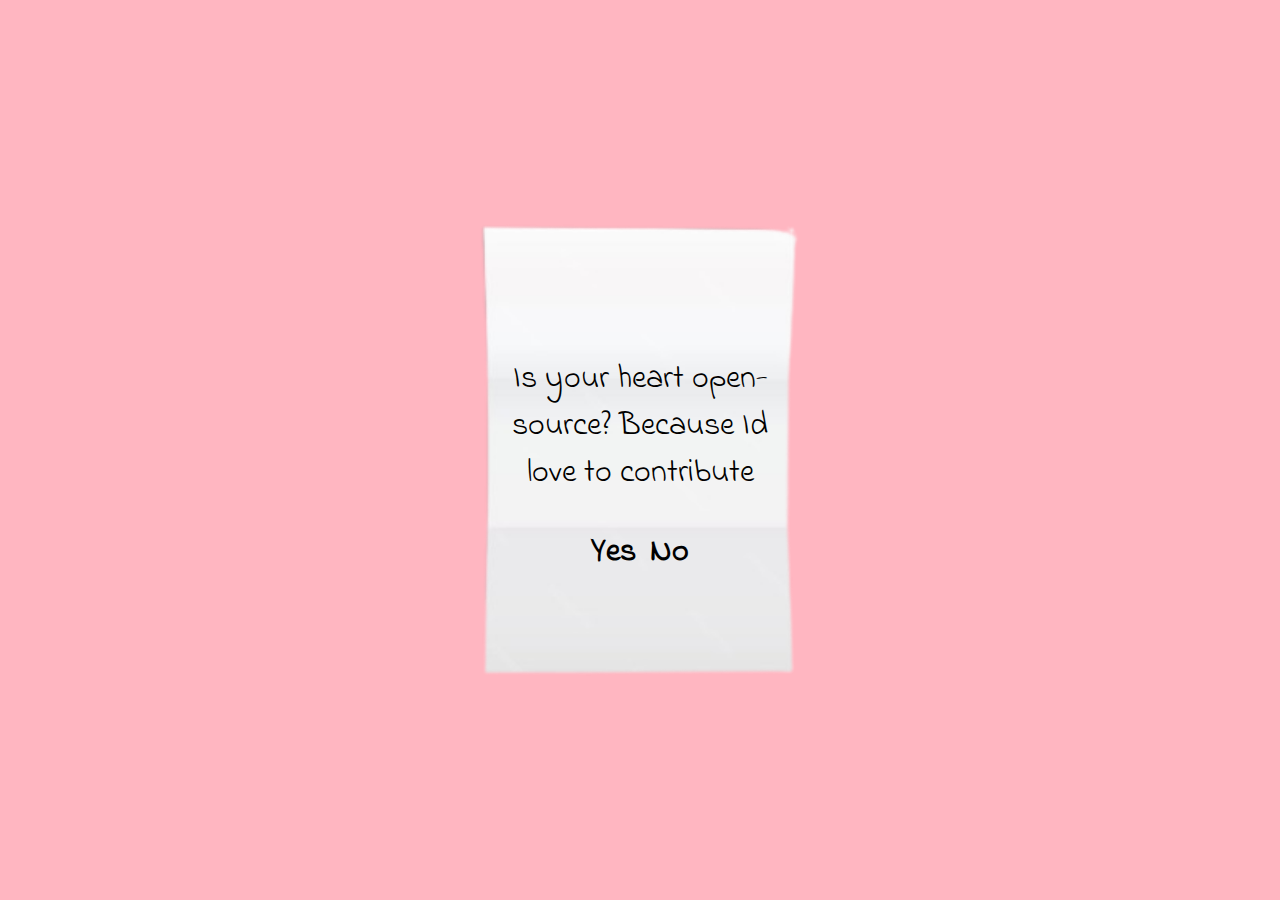
<file: card.html>
<!DOCTYPE html>
<html>
<head>
    <title>Be My Valentine?</title>
    <link rel="stylesheet" href="style.css">
    <style>
        @import url('https://fonts.googleapis.com/css2?family=Indie+Flower&display=swap');
    </style>
</head>
<body>
    <img class="center" width="25%" src="Images/letter.png" />
    <div class="center" style="max-width: 20%;">
        <p id="message" class="indie-flower-regular">Be Mine</p>
        <div style="
                margin-left: auto; 
                margin-right: auto;">
            <a class="button" id="yes" href="yes.html">Yes</a>
            <a class="button" id="no" href="no.html">No</a>
        </div>
    </div>
    <script src="script.js"></script>
</body>
</html>
</file>
<file: style.css>
body {
    background-color: lightpink;
}

.center {
    margin: 0;
    position: absolute;
    text-align: center;
    top: 50%;
    left: 50%;
    transform: translate(-50%, -50%);
}

.button {
    color: black;
    text-decoration: none;
    font-size: xx-large;
    font-family: "Indie Flower", cursive;
    font-weight: 600;
    font-style: normal;
    background: none;
    border: 5px solid transparent;
    border-radius: 70%;
    transition: all 0.2s ease;
}

.button:hover {
    border: 5px solid red;
    border-radius: 48% 52% 47% 53% / 52% 48% 51% 49%;
    /* border-top-style: dashed; */
    border-top-color: red;
    border-top-width: 3.5px;
}

.indie-flower-regular {
    font-size: xx-large;
    font-family: "Indie Flower", cursive;
    font-weight: 400;
    font-style: normal;
}
</file>
